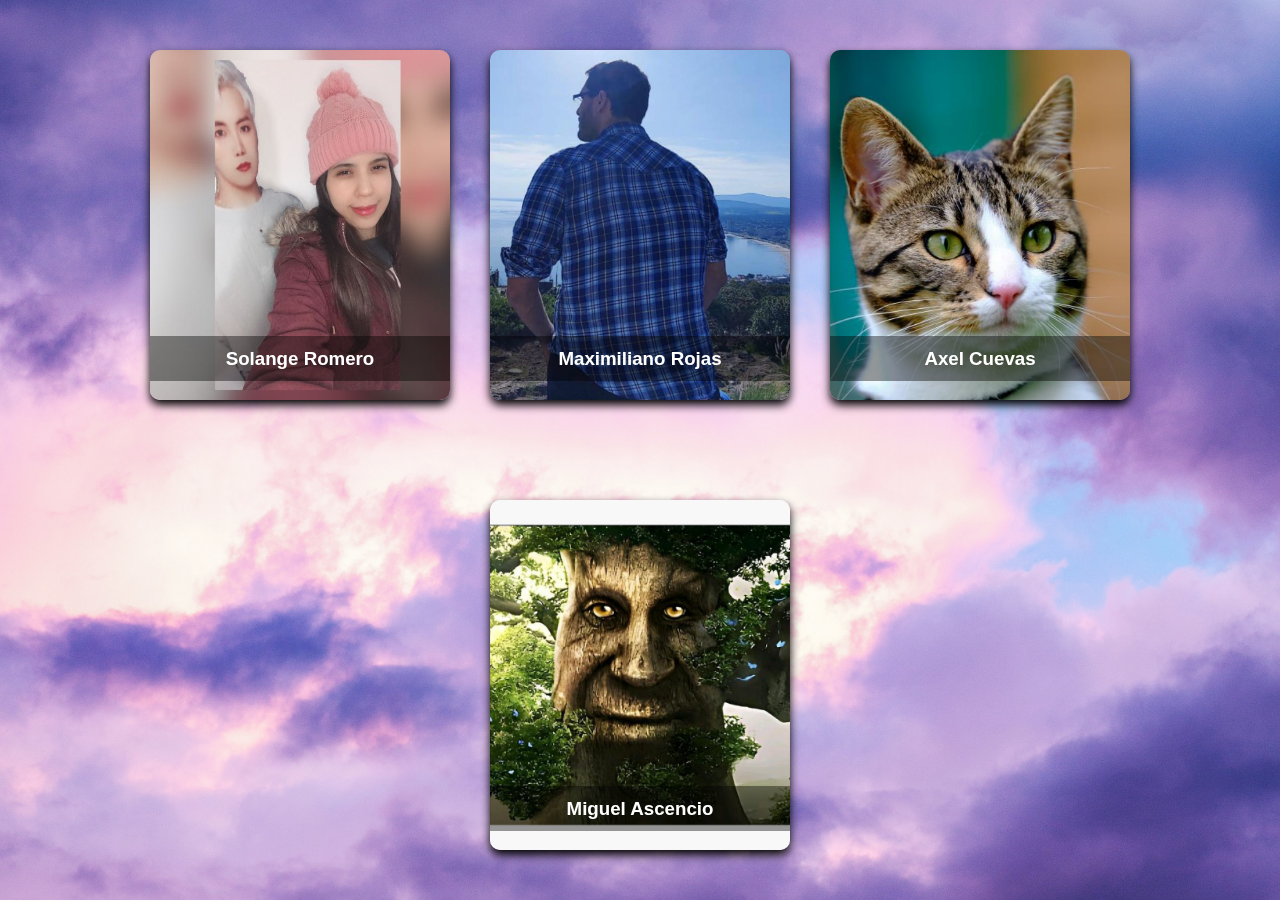
<file: card.html>
<!DOCTYPE html>
<html lang="en">

<head>
    <meta charset="UTF-8">
    <meta name="viewport" content="width=device-width, initial-scale=1.0">
    <link rel="stylesheet" href="css/estiloscard.css">
    <link rel="shortcut icon" href="imagenes/nosotros.png" type="image/x-icon">
    <style>
        html {
            background: url(imagenes/IMAGEN\ 1.jpg) no-repeat center fixed;
            background-size: cover;
        }
    </style>

    <title>Nosotros</title>

</head>


<body>


    <div class="card">
        <div class="face front">
            <img src="imagenes/sol.jpg" alt="">
            <h3>Solange Romero</h3>
        </div>
        <div class="face back">
            <h3> Solange <br> Romero</h3>
            <P> <b> Comision: 23537 <br>
                Edad: 31 años
            </b></P>
            <div class="link">
                <a href="https://instagram.com/solromero05?igshid=OGQ5ZDc2ODk2ZA%3D%3D&utm_source=qr">Contacto</a>
            </div>
        </div>
    </div>


    <div class="card">
        <div class="face front">
            <img src="imagenes/maxi.jpeg" alt="">
            <h3>Maximiliano Rojas</h3>
        </div>
        <div class="face back">
            <h3> Maximiliano <br> Rojas </h3>
            <P> <b> Comision: 23537 <br>
                Edad: 31 años
            </b></P>
            <div class="link">
                <a href="#">M.sando91@gmail.com</a>
            </div>
        </div>
    </div>

    <div class="card">
        <div class="face front">
            <img src="imagenes/axel.jpeg" alt="">
            <h3>Axel Cuevas</h3>
        </div>
        <div class="face back">
            <h3> Axel <br> Cuevas </h3>
            <P> <b> Comision: 23537 <br>
                Edad: 31 años
            </b></P>
            <div class="link">
                <a href="#">Axelcuevas2018@gmail.com</a>
            </div>
        </div>
    </div>

    <div class="card">
        <div class="face front">
            <img src="imagenes/Miguel.jpg" alt="">
            <h3> Miguel Ascencio </h3>
        </div>
        <div class="face back">
            <h3> Miguel <br> Ascencio  </h3>
            <P> <b> Comision: 23537 <br>
                Edad: 28 años
            </b></P>
            <div class="link">
                <a href="#"></a>
            </div>
        </div>
    </div>


</body>

</html>
</file>
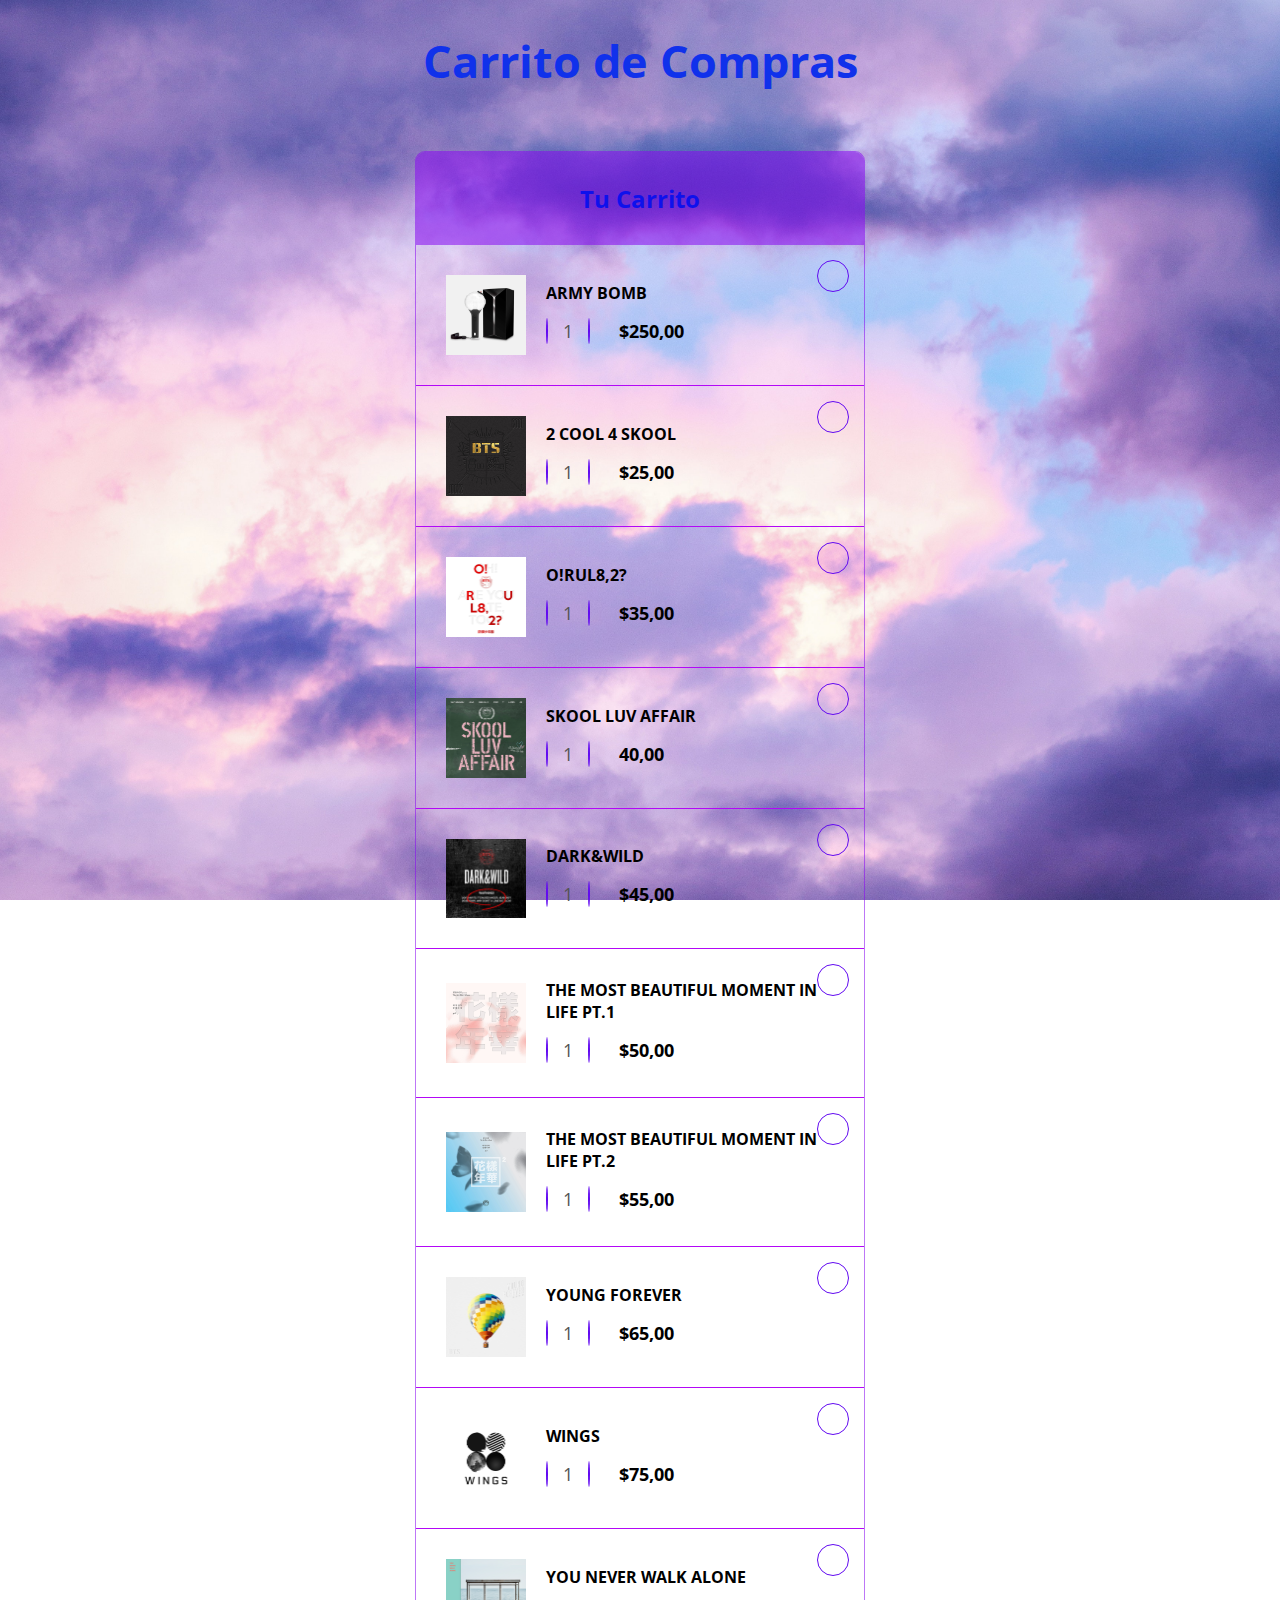
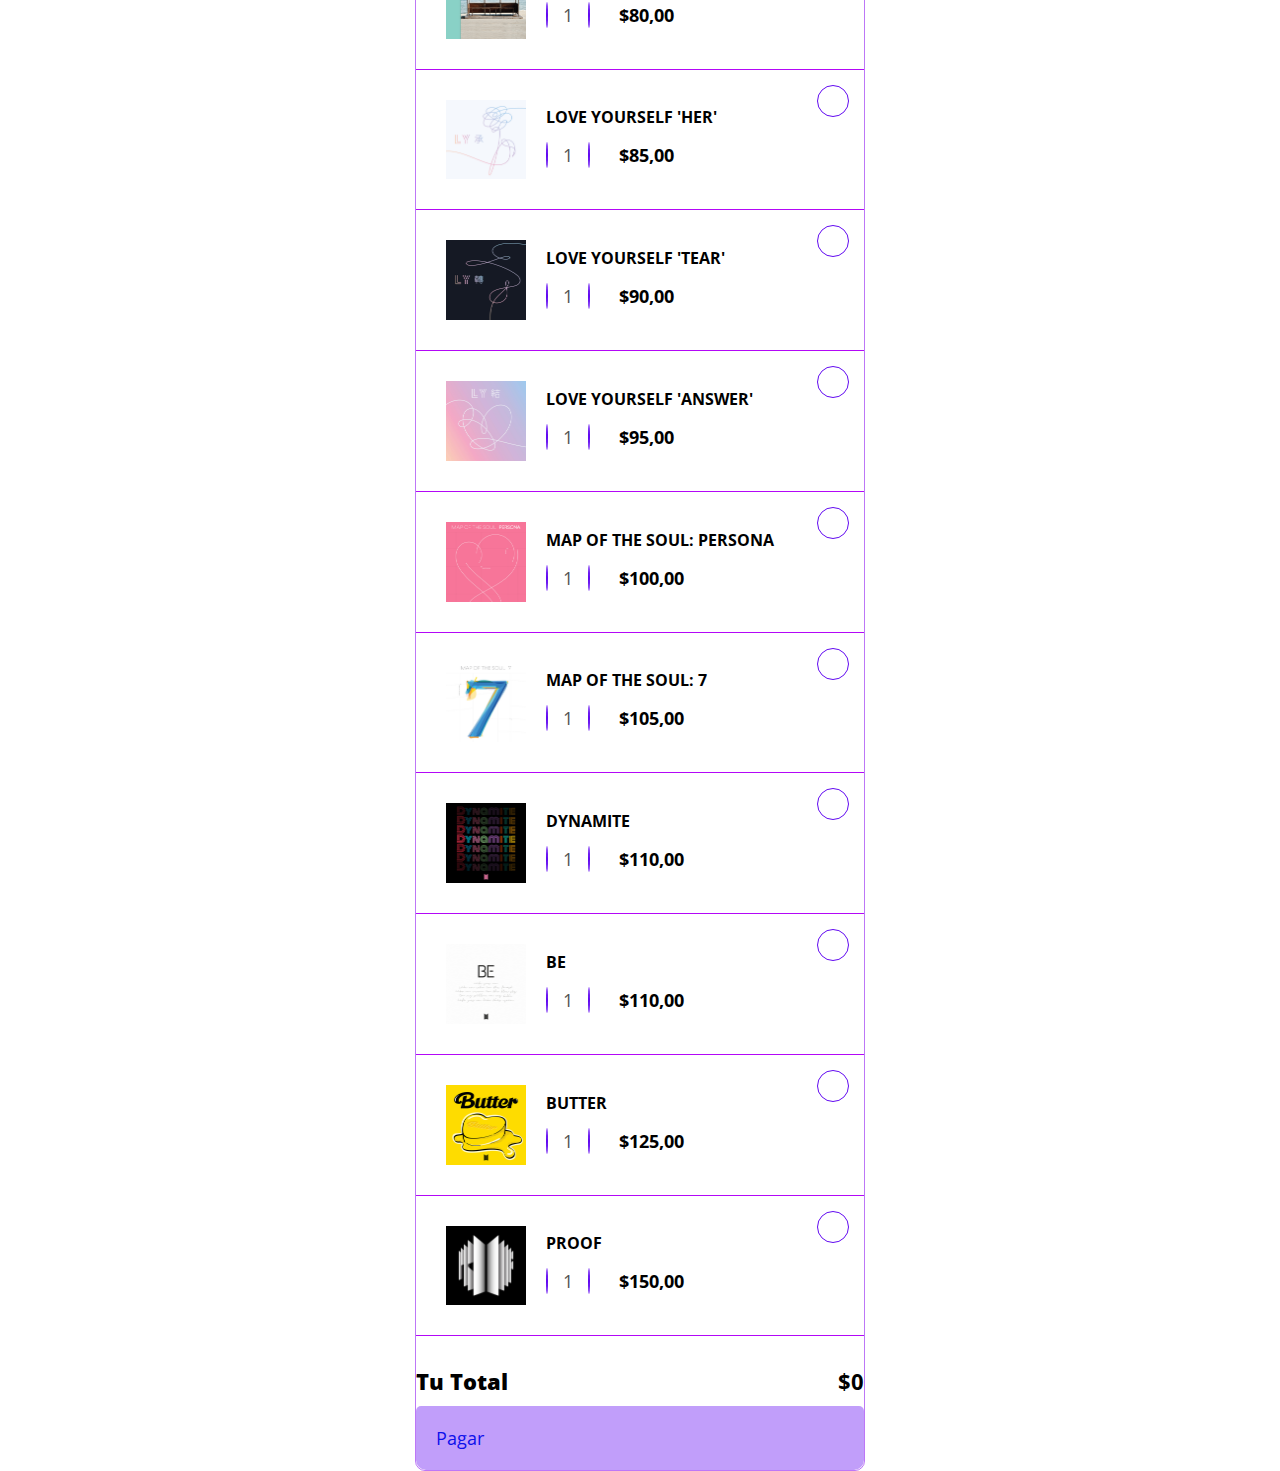
<file: index1.html>
<!DOCTYPE html>
<html lang="es">

<head>
    <meta charset="UTF-8">
    <meta name="viewport" content="width=device-width, initial-scale=1.0">
    <link rel="stylesheet" href="https://cdnjs.cloudflare.com/ajax/libs/font-awesome/6.4.2/css/all.min.css"
        integrity="sha512-z3gLpd7yknf1YoNbCzqRKc4qyor8gaKU1qmn+CShxbuBusANI9QpRohGBreCFkKxLhei6S9CQXFEbbKuqLg0DA=="
        crossorigin="anonymous" referrerpolicy="no-referrer" />
    <link rel="shortcut icon" href="imagenesbts/carrito-de-compras.png" type="image/x-icon">
    <link rel="stylesheet" href="css/estilos1.css">
    <style>
        html{
            background: url(imagenesbts/IMAGEN\ 1.jpg) no-repeat center fixed;
            background-size: cover;
        }
    </style>
    <title>Tu carrito</title>
</head>

<body>

    <h1>Carrito de Compras</h1>

    <section class="contenedor">
        <!--contenedor de los elementos-->
        <div class="contenedor-items">
    
        </div>
    
        <!--carrito de compras-->
        <div class="carrito">
            <div class="header-carrito">
                <h2>Tu Carrito</h2>
            </div>

            <div class="carrito-items">
                <div class="carrito-item">
                    <img src="imagenesbts/army bomb.jpg" alt="" width="80px">
                    <div class="carrito-item-detalles">
                        <span class="carrito-item-titulo">ARMY BOMB</span>
                        <div class="selector-cantidad">
                            <i class="fa-solid fa-minus restar-cantidad"></i>
                            <input type="text" value="1" class="carrito-item-cantidad" disabled>
                            <i class="fa-solid fa-plus sumar-cantidad"></i>
                        </div>
                        <span class="carrito-item-precio">$250,00</span>
                    </div>
                    <span class="btn-eliminar">
                        <i class="fa-solid fa-trash"></i>
                    </span>
                </div>
       
            <div class="carrito-items">
                <div class="carrito-item">
                    <img src="imagenesbts/album 1.1.png" alt="" width="80px">
                    <div class="carrito-item-detalles">
                        <span class="carrito-item-titulo">2 COOL 4 SKOOL</span>
                        <div class="selector-cantidad">
                            <i class="fa-solid fa-minus restar-cantidad"></i>
                            <input type="text" value="1" class="carrito-item-cantidad" disabled>
                            <i class="fa-solid fa-plus sumar-cantidad"></i>
                        </div>
                        <span class="carrito-item-precio">$25,00</span>
                    </div>
                    <span class="btn-eliminar">
                        <i class="fa-solid fa-trash"></i>
                    </span>
                </div>

                <div class="carrito-item">
                    <img src="imagenesbts/album 2.2.png" alt="" width="80px">
                    <div class="carrito-item-detalles">
                        <span class="carrito-item-titulo">O!RUL8,2?</span>
                        <div class="selector-cantidad">
                            <i class="fa-solid fa-minus restar-cantidad"></i>
                            <input type="text" value="1" class="carrito-item-cantidad" disabled>
                            <i class="fa-solid fa-plus sumar-cantidad"></i>
                        </div>
                        <span class="carrito-item-precio">$35,00</span>
                    </div>
                    <span class="btn-eliminar">
                        <i class="fa-solid fa-trash"></i>
                    </span>
                </div> 

                <div class="carrito-item">
                    <img src="imagenesbts/album 3.3.png" alt="" width="80px">
                    <div class="carrito-item-detalles">
                        <span class="carrito-item-titulo">SKOOL LUV AFFAIR</span>
                        <div class="selector-cantidad">
                            <i class="fa-solid fa-minus restar-cantidad"></i>
                            <input type="text" value="1" class="carrito-item-cantidad" disabled>
                            <i class="fa-solid fa-plus sumar-cantidad"></i>
                        </div>
                        <span class="carrito-item-precio">40,00</span>
                    </div>
                    <span class="btn-eliminar">
                        <i class="fa-solid fa-trash"></i>
                    </span>
                </div> 

                <div class="carrito-item">
                    <img src="imagenesbts/album 4.4.png" alt="" width="80px">
                    <div class="carrito-item-detalles">
                        <span class="carrito-item-titulo">DARK&WILD</span>
                        <div class="selector-cantidad">
                            <i class="fa-solid fa-minus restar-cantidad"></i>
                            <input type="text" value="1" class="carrito-item-cantidad" disabled>
                            <i class="fa-solid fa-plus sumar-cantidad"></i>
                        </div>
                        <span class="carrito-item-precio">$45,00</span>
                    </div>
                    <span class="btn-eliminar">
                        <i class="fa-solid fa-trash"></i>
                    </span>
                </div> 

                <div class="carrito-item">
                    <img src="imagenesbts/album 5.5.png" alt="" width="80px">
                    <div class="carrito-item-detalles">
                        <span class="carrito-item-titulo">THE MOST BEAUTIFUL MOMENT IN LIFE PT.1</span>
                        <div class="selector-cantidad">
                            <i class="fa-solid fa-minus restar-cantidad"></i>
                            <input type="text" value="1" class="carrito-item-cantidad" disabled>
                            <i class="fa-solid fa-plus sumar-cantidad"></i>
                        </div>
                        <span class="carrito-item-precio">$50,00</span>
                    </div>
                    <span class="btn-eliminar">
                        <i class="fa-solid fa-trash"></i>
                    </span>
                </div> 

                <div class="carrito-item">
                    <img src="imagenesbts/album 6.6.png" alt="" width="80px">
                    <div class="carrito-item-detalles">
                        <span class="carrito-item-titulo">THE MOST BEAUTIFUL MOMENT IN LIFE PT.2</span>
                        <div class="selector-cantidad">
                            <i class="fa-solid fa-minus restar-cantidad"></i>
                            <input type="text" value="1" class="carrito-item-cantidad" disabled>
                            <i class="fa-solid fa-plus sumar-cantidad"></i>
                        </div>
                        <span class="carrito-item-precio">$55,00</span>
                    </div>
                    <span class="btn-eliminar">
                        <i class="fa-solid fa-trash"></i>
                    </span>
                </div> 

                <div class="carrito-item">
                    <img src="imagenesbts/album 7.7.png" alt="" width="80px">
                    <div class="carrito-item-detalles">
                        <span class="carrito-item-titulo">YOUNG FOREVER</span>
                        <div class="selector-cantidad">
                            <i class="fa-solid fa-minus restar-cantidad"></i>
                            <input type="text" value="1" class="carrito-item-cantidad" disabled>
                            <i class="fa-solid fa-plus sumar-cantidad"></i>
                        </div>
                        <span class="carrito-item-precio">$65,00</span>
                    </div>
                    <span class="btn-eliminar">
                        <i class="fa-solid fa-trash"></i>
                    </span>
                </div> 

                <div class="carrito-item">
                    <img src="imagenesbts/album 8.8.png" alt="" width="80px">
                    <div class="carrito-item-detalles">
                        <span class="carrito-item-titulo">WINGS</span>
                        <div class="selector-cantidad">
                            <i class="fa-solid fa-minus restar-cantidad"></i>
                            <input type="text" value="1" class="carrito-item-cantidad" disabled>
                            <i class="fa-solid fa-plus sumar-cantidad"></i>
                        </div>
                        <span class="carrito-item-precio">$75,00</span>
                    </div>
                    <span class="btn-eliminar">
                        <i class="fa-solid fa-trash"></i>
                    </span>
                </div> 

                <div class="carrito-item">
                    <img src="imagenesbts/album 9.png" alt="" width="80px">
                    <div class="carrito-item-detalles">
                        <span class="carrito-item-titulo">YOU NEVER WALK ALONE</span>
                        <div class="selector-cantidad">
                            <i class="fa-solid fa-minus restar-cantidad"></i>
                            <input type="text" value="1" class="carrito-item-cantidad" disabled>
                            <i class="fa-solid fa-plus sumar-cantidad"></i>
                        </div>
                        <span class="carrito-item-precio">$80,00</span>
                    </div>
                    <span class="btn-eliminar">
                        <i class="fa-solid fa-trash"></i>
                    </span>
                </div>

                <div class="carrito-item">
                    <img src="imagenesbts/album 10.png" alt="" width="80px">
                    <div class="carrito-item-detalles">
                        <span class="carrito-item-titulo">LOVE YOURSELF 'HER'</span>
                        <div class="selector-cantidad">
                            <i class="fa-solid fa-minus restar-cantidad"></i>
                            <input type="text" value="1" class="carrito-item-cantidad" disabled>
                            <i class="fa-solid fa-plus sumar-cantidad"></i>
                        </div>
                        <span class="carrito-item-precio">$85,00</span>
                    </div>
                    <span class="btn-eliminar">
                        <i class="fa-solid fa-trash"></i>
                    </span>
                </div>

                <div class="carrito-item">
                    <img src="imagenesbts/album 11.png" alt="" width="80px">
                    <div class="carrito-item-detalles">
                        <span class="carrito-item-titulo">LOVE YOURSELF 'TEAR'</span>
                        <div class="selector-cantidad">
                            <i class="fa-solid fa-minus restar-cantidad"></i>
                            <input type="text" value="1" class="carrito-item-cantidad" disabled>
                            <i class="fa-solid fa-plus sumar-cantidad"></i>
                        </div>
                        <span class="carrito-item-precio">$90,00</span>
                    </div>
                    <span class="btn-eliminar">
                        <i class="fa-solid fa-trash"></i>
                    </span>
                </div>

                <div class="carrito-item">
                    <img src="imagenesbts/album 12.png" alt="" width="80px">
                    <div class="carrito-item-detalles">
                        <span class="carrito-item-titulo">LOVE YOURSELF 'ANSWER'</span>
                        <div class="selector-cantidad">
                            <i class="fa-solid fa-minus restar-cantidad"></i>
                            <input type="text" value="1" class="carrito-item-cantidad" disabled>
                            <i class="fa-solid fa-plus sumar-cantidad"></i>
                        </div>
                        <span class="carrito-item-precio">$95,00</span>
                    </div>
                    <span class="btn-eliminar">
                        <i class="fa-solid fa-trash"></i>
                    </span>
                </div>

                <div class="carrito-item">
                    <img src="imagenesbts/album 13.png" alt="" width="80px">
                    <div class="carrito-item-detalles">
                        <span class="carrito-item-titulo">MAP OF THE SOUL: PERSONA</span>
                        <div class="selector-cantidad">
                            <i class="fa-solid fa-minus restar-cantidad"></i>
                            <input type="text" value="1" class="carrito-item-cantidad" disabled>
                            <i class="fa-solid fa-plus sumar-cantidad"></i>
                        </div>
                        <span class="carrito-item-precio">$100,00</span>
                    </div>
                    <span class="btn-eliminar">
                        <i class="fa-solid fa-trash"></i>
                    </span>
                </div>

                <div class="carrito-item">
                    <img src="imagenesbts/album 14.png" alt="" width="80px">
                    <div class="carrito-item-detalles">
                        <span class="carrito-item-titulo">MAP OF THE SOUL: 7</span>
                        <div class="selector-cantidad">
                            <i class="fa-solid fa-minus restar-cantidad"></i>
                            <input type="text" value="1" class="carrito-item-cantidad" disabled>
                            <i class="fa-solid fa-plus sumar-cantidad"></i>
                        </div>
                        <span class="carrito-item-precio">$105,00</span>
                    </div>
                    <span class="btn-eliminar">
                        <i class="fa-solid fa-trash"></i>
                    </span>
                </div>

                <div class="carrito-item">
                    <img src="imagenesbts/album 15.png" alt="" width="80px">
                    <div class="carrito-item-detalles">
                        <span class="carrito-item-titulo">DYNAMITE</span>
                        <div class="selector-cantidad">
                            <i class="fa-solid fa-minus restar-cantidad"></i>
                            <input type="text" value="1" class="carrito-item-cantidad" disabled>
                            <i class="fa-solid fa-plus sumar-cantidad"></i>
                        </div>
                        <span class="carrito-item-precio">$110,00</span>
                    </div>
                    <span class="btn-eliminar">
                        <i class="fa-solid fa-trash"></i>
                    </span>
                </div>

                <div class="carrito-item">
                    <img src="imagenesbts/album 16.png" alt="" width="80px">
                    <div class="carrito-item-detalles">
                        <span class="carrito-item-titulo">BE</span>
                        <div class="selector-cantidad">
                            <i class="fa-solid fa-minus restar-cantidad"></i>
                            <input type="text" value="1" class="carrito-item-cantidad" disabled>
                            <i class="fa-solid fa-plus sumar-cantidad"></i>
                        </div>
                        <span class="carrito-item-precio">$110,00</span>
                    </div>
                    <span class="btn-eliminar">
                        <i class="fa-solid fa-trash"></i>
                    </span>
                </div>

                <div class="carrito-item">
                    <img src="imagenesbts/album 17.png" alt="" width="80px">
                    <div class="carrito-item-detalles">
                        <span class="carrito-item-titulo">BUTTER</span>
                        <div class="selector-cantidad">
                            <i class="fa-solid fa-minus restar-cantidad"></i>
                            <input type="text" value="1" class="carrito-item-cantidad" disabled>
                            <i class="fa-solid fa-plus sumar-cantidad"></i>
                        </div>
                        <span class="carrito-item-precio">$125,00</span>
                    </div>
                    <span class="btn-eliminar">
                        <i class="fa-solid fa-trash"></i>
                    </span>
                </div>

                <div class="carrito-item">
                    <img src="imagenesbts/album 19.png" alt="" width="80px">
                    <div class="carrito-item-detalles">
                        <span class="carrito-item-titulo">PROOF</span>
                        <div class="selector-cantidad">
                            <i class="fa-solid fa-minus restar-cantidad"></i>
                            <input type="text" value="1" class="carrito-item-cantidad" disabled>
                            <i class="fa-solid fa-plus sumar-cantidad"></i>
                        </div>
                        <span class="carrito-item-precio">$150,00</span>
                    </div>

                    <span class="btn-eliminar">
                        <i class="fa-solid fa-trash"></i>
                    </span>
                </div>

                
          <div class="carrito total">
                <div class="fila">
                    <strong>Tu Total </strong>
                    <span class="carrito-precio-total">
                        $0
                    </span>
                </div>
                <button class="btn-pagar">Pagar <i class="fa-solid fa-bag-shopping"></i></button>
            </div>
        </div> 
    </section>

    
    <script src="js/main1.js"></script>
</body>

</html>
</file>
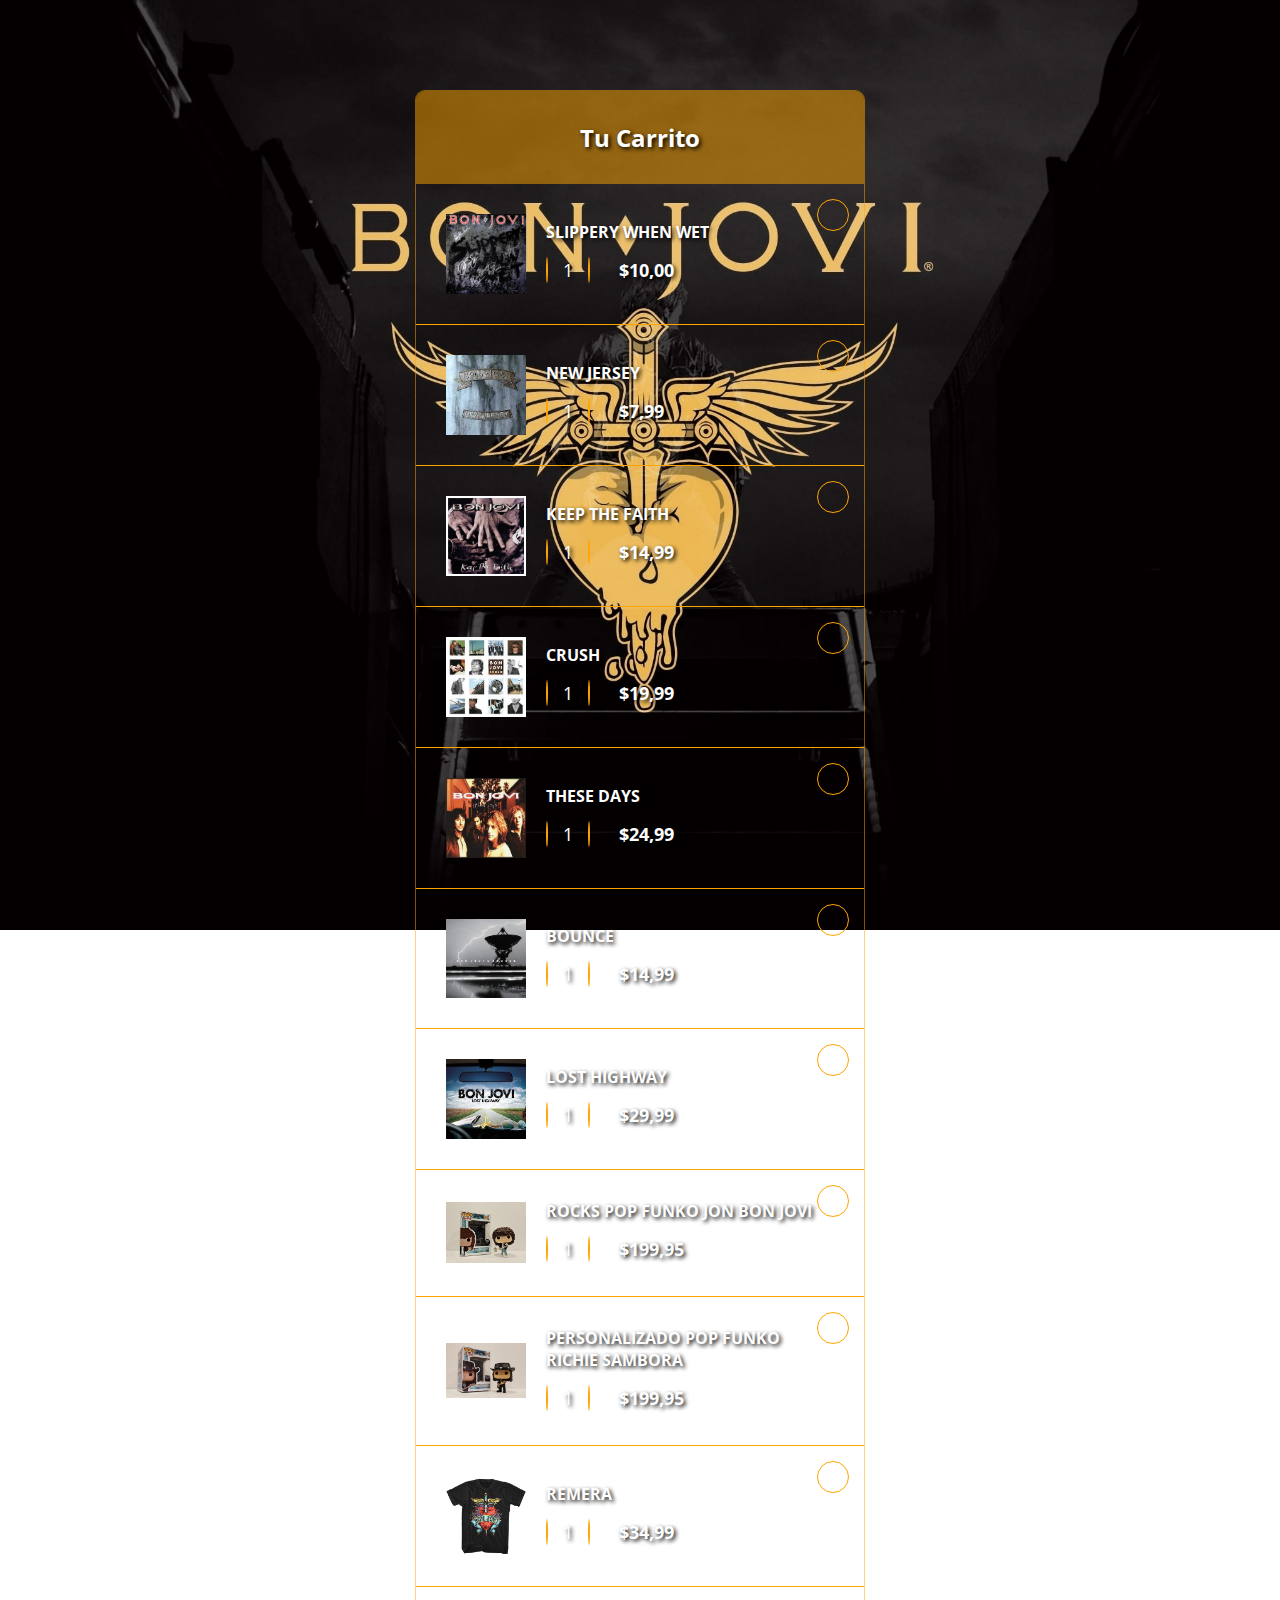
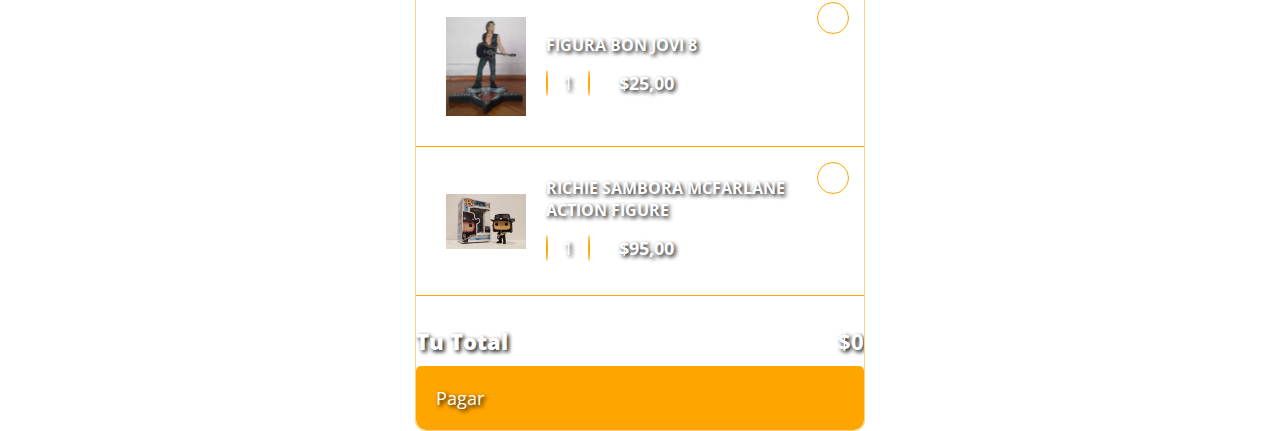
<file: indexcarritojovi.html.html>
<!DOCTYPE html>
<html lang="es">

<head>
    <meta charset="UTF-8">
    <meta name="viewport" content="width=device-width, initial-scale=1.0">
    <link rel="stylesheet" href="https://cdnjs.cloudflare.com/ajax/libs/font-awesome/6.4.2/css/all.min.css"
        integrity="sha512-z3gLpd7yknf1YoNbCzqRKc4qyor8gaKU1qmn+CShxbuBusANI9QpRohGBreCFkKxLhei6S9CQXFEbbKuqLg0DA=="
        crossorigin="anonymous" referrerpolicy="no-referrer" />
    <link rel="shortcut icon" href="imagenes/carrito-de-compras.png" type="image/x-icon">
    <link rel="stylesheet" href="css/carritobonjovi.css">
    <link rel="shortcut icon" href="imagenesbonjovi/carrito-de-compras.png" type="image/x-icon">
    <style>
       
       html {
         background: url(imagenesbonjovi/background_bonjovi.jpg) no-repeat center fixed;
        background-size: cover;
        }


    </style>
    <title>Tu carrito</title>
</head>
    
<body>

    <h1></h1>

    <section class="contenedor">
        <!--contenedor de los elementos-->
        <div class="contenedor-items">
    
        </div>
    
        <!--carrito de compras-->
        <div class="carrito">
            <div class="header-carrito">
                <h2>Tu Carrito</h2>
            </div>

            <div class="carrito-items">
                <div class="carrito-item">
                    <img src="imagenesbonjovi/1 Slippery When Wet.jpeg" alt="" width="80px">
                    <div class="carrito-item-detalles">
                        <span class="carrito-item-titulo">Slippery When Wet</span>
                        <div class="selector-cantidad">
                            <i class="fa-solid fa-minus restar-cantidad"></i>
                            <input type="text" value="1" class="carrito-item-cantidad" disabled>
                            <i class="fa-solid fa-plus sumar-cantidad"></i>
                        </div>
                        <span class="carrito-item-precio">$10,00</span>
                    </div>
                    <span class="btn-eliminar">
                        <i class="fa-solid fa-trash"></i>
                    </span>
                </div>

                <div class="carrito-item">
                    <img src="imagenesbonjovi/2 New Jersey.jpg" alt="" width="80px">
                    <div class="carrito-item-detalles">
                        <span class="carrito-item-titulo">New Jersey</span>
                        <div class="selector-cantidad">
                            <i class="fa-solid fa-minus restar-cantidad"></i>
                            <input type="text" value="1" class="carrito-item-cantidad" disabled>
                            <i class="fa-solid fa-plus sumar-cantidad"></i>
                        </div>
                        <span class="carrito-item-precio">$7,99</span>
                    </div>
                    <span class="btn-eliminar">
                        <i class="fa-solid fa-trash"></i>
                    </span>
                </div>

                <div class="carrito-item">
                    <img src="imagenesbonjovi/3 Keep the Faith.jpg" alt="" width="80px">
                    <div class="carrito-item-detalles">
                        <span class="carrito-item-titulo">Keep the Faith</span>
                        <div class="selector-cantidad">
                            <i class="fa-solid fa-minus restar-cantidad"></i>
                            <input type="text" value="1" class="carrito-item-cantidad" disabled>
                            <i class="fa-solid fa-plus sumar-cantidad"></i>
                        </div>
                        <span class="carrito-item-precio">$14,99</span>
                    </div>
                    <span class="btn-eliminar">
                        <i class="fa-solid fa-trash"></i>
                    </span>
                </div> 

                <div class="carrito-item">
                    <img src="imagenesbonjovi/4 Crush.jpg" alt="" width="80px">
                    <div class="carrito-item-detalles">
                        <span class="carrito-item-titulo">Crush</span>
                        <div class="selector-cantidad">
                            <i class="fa-solid fa-minus restar-cantidad"></i>
                            <input type="text" value="1" class="carrito-item-cantidad" disabled>
                            <i class="fa-solid fa-plus sumar-cantidad"></i>
                        </div>
                        <span class="carrito-item-precio">$19,99</span>
                    </div>
                    <span class="btn-eliminar">
                        <i class="fa-solid fa-trash"></i>
                    </span>
                </div> 

                <div class="carrito-item">
                    <img src="imagenesbonjovi/5 These Days.jpg" alt="" width="80px">
                    <div class="carrito-item-detalles">
                        <span class="carrito-item-titulo">These Days</span>
                        <div class="selector-cantidad">
                            <i class="fa-solid fa-minus restar-cantidad"></i>
                            <input type="text" value="1" class="carrito-item-cantidad" disabled>
                            <i class="fa-solid fa-plus sumar-cantidad"></i>
                        </div>
                        <span class="carrito-item-precio">$24,99</span>
                    </div>
                    <span class="btn-eliminar">
                        <i class="fa-solid fa-trash"></i>
                    </span>
                </div> 

                <div class="carrito-item">
                    <img src="imagenesbonjovi/6 Bounce.jpg" alt="" width="80px">
                    <div class="carrito-item-detalles">
                        <span class="carrito-item-titulo">Bounce</span>
                        <div class="selector-cantidad">
                            <i class="fa-solid fa-minus restar-cantidad"></i>
                            <input type="text" value="1" class="carrito-item-cantidad" disabled>
                            <i class="fa-solid fa-plus sumar-cantidad"></i>
                        </div>
                        <span class="carrito-item-precio">$14,99</span>
                    </div>
                    <span class="btn-eliminar">
                        <i class="fa-solid fa-trash"></i>
                    </span>
                </div> 

                <div class="carrito-item">
                    <img src="imagenesbonjovi/7 Lost Highway.jpg" alt="" width="80px">
                    <div class="carrito-item-detalles">
                        <span class="carrito-item-titulo">Lost Highway</span>
                        <div class="selector-cantidad">
                            <i class="fa-solid fa-minus restar-cantidad"></i>
                            <input type="text" value="1" class="carrito-item-cantidad" disabled>
                            <i class="fa-solid fa-plus sumar-cantidad"></i>
                        </div>
                        <span class="carrito-item-precio">$29,99</span>
                    </div>
                    <span class="btn-eliminar">
                        <i class="fa-solid fa-trash"></i>
                    </span>
                </div> 

                <div class="carrito-item">
                    <img src="imagenesbonjovi/carrito 1.jpg" alt="" width="80px">
                    <div class="carrito-item-detalles">
                        <span class="carrito-item-titulo">Rocks Pop Funko JON BON JOVI</span>
                        <div class="selector-cantidad">
                            <i class="fa-solid fa-minus restar-cantidad"></i>
                            <input type="text" value="1" class="carrito-item-cantidad" disabled>
                            <i class="fa-solid fa-plus sumar-cantidad"></i>
                        </div>
                        <span class="carrito-item-precio">$199,95</span>
                    </div>
                    <span class="btn-eliminar">
                        <i class="fa-solid fa-trash"></i>
                    </span>
                </div> 

                <div class="carrito-item">
                    <img src="imagenesbonjovi/carrito 4.jpg" alt="" width="80px">
                    <div class="carrito-item-detalles">
                        <span class="carrito-item-titulo">PERSONALIZADO Pop Funko RICHIE SAMBORA</span>
                        <div class="selector-cantidad">
                            <i class="fa-solid fa-minus restar-cantidad"></i>
                            <input type="text" value="1" class="carrito-item-cantidad" disabled>
                            <i class="fa-solid fa-plus sumar-cantidad"></i>
                        </div>
                        <span class="carrito-item-precio">$199,95</span>
                    </div>
                    <span class="btn-eliminar">
                        <i class="fa-solid fa-trash"></i>
                    </span>
                </div>

                <div class="carrito-item">
                    <img src="imagenesbonjovi/il_1140xN.3137325959_t1sf.jpg" alt="" width="80px">
                    <div class="carrito-item-detalles">
                        <span class="carrito-item-titulo">Remera</span>
                        <div class="selector-cantidad">
                            <i class="fa-solid fa-minus restar-cantidad"></i>
                            <input type="text" value="1" class="carrito-item-cantidad" disabled>
                            <i class="fa-solid fa-plus sumar-cantidad"></i>
                        </div>
                        <span class="carrito-item-precio">$34,99</span>
                    </div>
                    <span class="btn-eliminar">
                        <i class="fa-solid fa-trash"></i>
                    </span>
                </div> 

                <div class="carrito-item">
                    <img src="imagenesbonjovi/carrito 2.jpg" alt="" width="80px">
                    <div class="carrito-item-detalles">
                        <span class="carrito-item-titulo">Figura BON JOVI 8</span>
                        <div class="selector-cantidad">
                            <i class="fa-solid fa-minus restar-cantidad"></i>
                            <input type="text" value="1" class="carrito-item-cantidad" disabled>
                            <i class="fa-solid fa-plus sumar-cantidad"></i>
                        </div>
                        <span class="carrito-item-precio">$25,00</span>
                    </div>
                    <span class="btn-eliminar">
                        <i class="fa-solid fa-trash"></i>
                    </span>
                </div>

                <div class="carrito-item">
                    <img src="imagenesbonjovi/carrito 4.jpg" alt="" width="80px">
                    <div class="carrito-item-detalles">
                        <span class="carrito-item-titulo">Richie Sambora McFarlane Action Figure</span>
                        <div class="selector-cantidad">
                            <i class="fa-solid fa-minus restar-cantidad"></i>
                            <input type="text" value="1" class="carrito-item-cantidad" disabled>
                            <i class="fa-solid fa-plus sumar-cantidad"></i>
                        </div>
                        <span class="carrito-item-precio">$95,00</span>
                    </div>
                    <span class="btn-eliminar">
                        <i class="fa-solid fa-trash"></i>
                    </span>
                </div>

            </div>






                
          <div class="carrito total">
                <div class="fila">
                    <strong>Tu Total </strong>
                    <span class="carrito-precio-total">
                        $0
                    </span>
                </div>
                <button class="btn-pagar">Pagar <i class="fa-solid fa-bag-shopping"></i></button>
            </div>
        </div> 
    </section>

    
    <script src="js/maincarritojovi.js"></script>
</body>

</html>
</file>
<file: css/estiloscard.css>
body{ /* darle estilo al body*/
    margin: 0;
    padding: 0;
    box-sizing: border-box;
    font-family: sans-serif;
    display: flex;
    align-items: center;
    flex-wrap: wrap;
    justify-content: center;
    min-height: 100vh;
}
.card { /*tamaño del card*/
    position: relative;
    width: 300px;
    height: 350px;
    margin: 20px;
}
.card .face { /* dar estilo al frente de la card*/
    position: absolute;
    width: 100%;
    height: 100%;
    backface-visibility: hidden;
    border-radius: 10px;
    overflow: hidden;
    transition: .5s;
}
.card .front { /* dar estilo a la sombra del frente de la card*/
    transform: perspective(600px) rotateY(0deg);
    box-shadow: 0 5px 10px #000;
}
.card .front img { /*dar estilo a la imagen*/
    position: absolute;
    width: 100%;
    height: 100%;
    object-fit: cover;
}
.card .front h3{ /*dar estilo al titulo*/
 position: absolute;
 bottom: 0;
 width: 100%;
 height: 45px;
 line-height: 45px;
 color: #fff;
 background: rgba(0, 0, 0, .4);
 text-align: center;
}
.card .back { /*dar estilo a la cara de atras de la card*/
    transform: perspective(600px) rotateY(180deg);
    background: rgba(216, 119, 172, 0.473);
    padding: 15px;
    color: #f3f3f3;
    display: flex;
    flex-direction: column;
    justify-content: space-between;
    text-align: center;
    box-shadow: 0 5px 10px #000;
}
.card .back .link{ /* dar estilo al link contacto*/
    border-top: solid 1px #f3f3f3;
    height: 50px;
    line-height: 50px;
}
.card .back .link a {
color: #f3f3f3;
}
.card .back h3 {   /* estilo para el titulo*/
   font-size: 40px;
   margin-top: 20px;
   letter-spacing: 1px;
}
.card .back p { /* estilo para el parrafo*/
    letter-spacing: 1px;
}
.card:hover .front {
    transform: perspective(600px) rotateY(180deg);
}
.card:hover .back {
    transform: perspective(600px) rotateY(360deg);
}

 h1{
    color: rgb(216, 54, 194);

}
</file>
<file: css/estilos1.css>
@import url('https://fonts.googleapis.com/css2?family=Open+Sans:wght@300;400;500;600&display=swap');

*{
    margin: 0;
    padding: 0;
    font-family: 'Open Sans';
} 
body h1{
    text-align: center;
    font-size: 45px;
    color: #1031eb;
    padding: 30px 0;
}
.carrito{
    border: 1px solid #880af08e;
    width: 35%;
    margin-top: 30px;
    border-radius: 10px;
    overflow: hidden;
    margin-bottom: auto;
   position: relative !important;
    top: 0;
    transition: .3s;
}
.carrito .header-carrito{
    background-color: #880af08e;
    color: #0e11ec;
    text-align: center;
    padding: 30px 0;
}

.carrito .carrito-item{
    display: flex;
    align-items: center;
    position: relative;
    border-bottom: 1px solid #b308f7;
    padding: 30px;
}
.carrito .carrito-item img{
    margin-right: 20px;
}
.carrito .carrito-item .carrito-item-titulo{
    display: block;
    font-weight: bold;
    margin-bottom: 10px;
    text-transform: uppercase;
}
.carrito .carrito-item .selector-cantidad{
    display: inline-block;
    margin-right: 25px;
}
.carrito .carrito-item .carrito-item-cantidad{
    border: none;
    font-size: 18px;
    background: transparent;
    display: inline-block;
    width: 30px;
    padding: 5px;
    text-align: center;
}
.carrito .carrito-item .selector-cantidad i{
    font-size: 18px;
    width: 25px;
    height: 25px;
    line-height: 25px;
    text-align: center;
    border-radius: 50%;
    border: 1px solid #620af1;
    cursor: pointer;
}
.carrito .carrito-item .carrito-item-precio{
    font-weight: bold;
    display: inline-block;
    font-size: 18px;
    margin-bottom: 5px;
}
.carrito .carrito-item .btn-eliminar{
    position: absolute;
    right: 15px;
    top: 15px;
    color: #081ff5;
    width: 30px;
    height: 30px;
    line-height: 30px;
    text-align: center;
    border-radius: 50%;
    border: 1px solid #620af1;
    cursor: pointer;
    display: block;
    background: transparent;
    z-index: 20;
}
.carrito .carrito-item .btn-eliminar i{
    pointer-events: none;
}
.carrito .total{
    background: transparent;
    width: 100%;
    height: 110%;
    border: none;
}
.carrito .total .fila{
    display: flex;
    justify-content: space-between;
    align-items: center;
    font-size: 22px;
    font-weight: bold;
    margin-bottom: 10px;
}
.carrito .total .btn-pagar{
    display: block;
    width: 100%;
    border: none;
    background: #6005f363;
    color: #0e11ec;
    border-radius: 5px;
    font-size: 18px;
    padding: 20px;
    display: flex;
    justify-content: space-between;
    align-items: center;
    cursor: pointer;
    transition: .3s;
}
.carrito .total .btn-pagar:hover{
    scale: 1.05;
}

 .contenedor{
display: flex;
place-content: center;

}


/* seccion responsive*/
@media screen and (max-width:850px) {
    .contenedor{
        display: block;
    }
    .contenedor-items{
        width: 100% !important ;
    }
    .carrito{
        width: 100%;
    }

}
</file>
<file: css/carritobonjovi.css>
@import url('https://fonts.googleapis.com/css2?family=Open+Sans:wght@300;400;500;600&display=swap');

*{
    margin: 0;
    padding: 0;
    font-family: 'Open Sans';
    color: #FFFFFF;
    text-shadow: 2px 2px 4px #000000;
} 
body h1{
    text-align: center;
    font-size: 45px;
    color: #ffffff;
    padding: 30px 0;
}
.carrito{
    border: 1px solid #FFA50080;
    width: 35%;
    margin-top: 30px;
    border-radius: 10px;
    overflow: hidden;
    margin-bottom: auto;
   position: relative !important;
    top: 0;
    transition: .3s;
}
.carrito .header-carrito{
    background-color: #FFA50080;
    color: #ffffff;
    text-align: center;
    padding: 30px 0;
}

.carrito .carrito-item{
    display: flex;
    align-items: center;
    position: relative;
    border-bottom: 1px solid #FFA500;
    padding: 30px;
}
.carrito .carrito-item img{
    margin-right: 20px;
}
.carrito .carrito-item .carrito-item-titulo{
    display: block;
    font-weight: bold;
    margin-bottom: 10px;
    text-transform: uppercase;
}
.carrito .carrito-item .selector-cantidad{
    display: inline-block;
    margin-right: 25px;
}
.carrito .carrito-item .carrito-item-cantidad{
    border: none;
    font-size: 18px;
    background: transparent;
    display: inline-block;
    width: 30px;
    padding: 5px;
    text-align: center;
}
.carrito .carrito-item .selector-cantidad i{
    font-size: 18px;
    width: 25px;
    height: 25px;
    line-height: 25px;
    text-align: center;
    border-radius: 50%;
    border: 1px solid #FFA500;
    cursor: pointer;
}
.carrito .carrito-item .carrito-item-precio{
    font-weight: bold;
    display: inline-block;
    font-size: 18px;
    margin-bottom: 5px;
}
.carrito .carrito-item .btn-eliminar{
    position: absolute;
    right: 15px;
    top: 15px;
    color: #ffffff;
    width: 30px;
    height: 30px;
    line-height: 30px;
    text-align: center;
    border-radius: 50%;
    border: 1px solid #FFA500;
    cursor: pointer;
    display: block;
    background: transparent;
    z-index: 20;
}
.carrito .carrito-item .btn-eliminar i{
    pointer-events: none;
}
.carrito .total{
    background: transparent;
    width: 100%;
    height: 110%;
    border: none;
}
.carrito .total .fila{
    display: flex;
    justify-content: space-between;
    align-items: center;
    font-size: 22px;
    font-weight: bold;
    margin-bottom: 10px;
}
.carrito .total .btn-pagar{
    display: block;
    width: 100%;
    border: none;
    background: #FFA500;
    color: #ffffff;
    border-radius: 5px;
    font-size: 18px;
    padding: 20px;
    display: flex;
    justify-content: space-between;
    align-items: center;
    cursor: pointer;
    transition: .3s;
}
.carrito .total .btn-pagar:hover{
    scale: 1.05;
}

 .contenedor{
display: flex;
place-content: center;

}


/* seccion responsive*/
@media screen and (max-width:850px) {
    .contenedor{
        display: block;
    }
    .contenedor-items{
        width: 100% !important ;
    }
    .carrito{
        width: 100%;
    }

}
</file>
